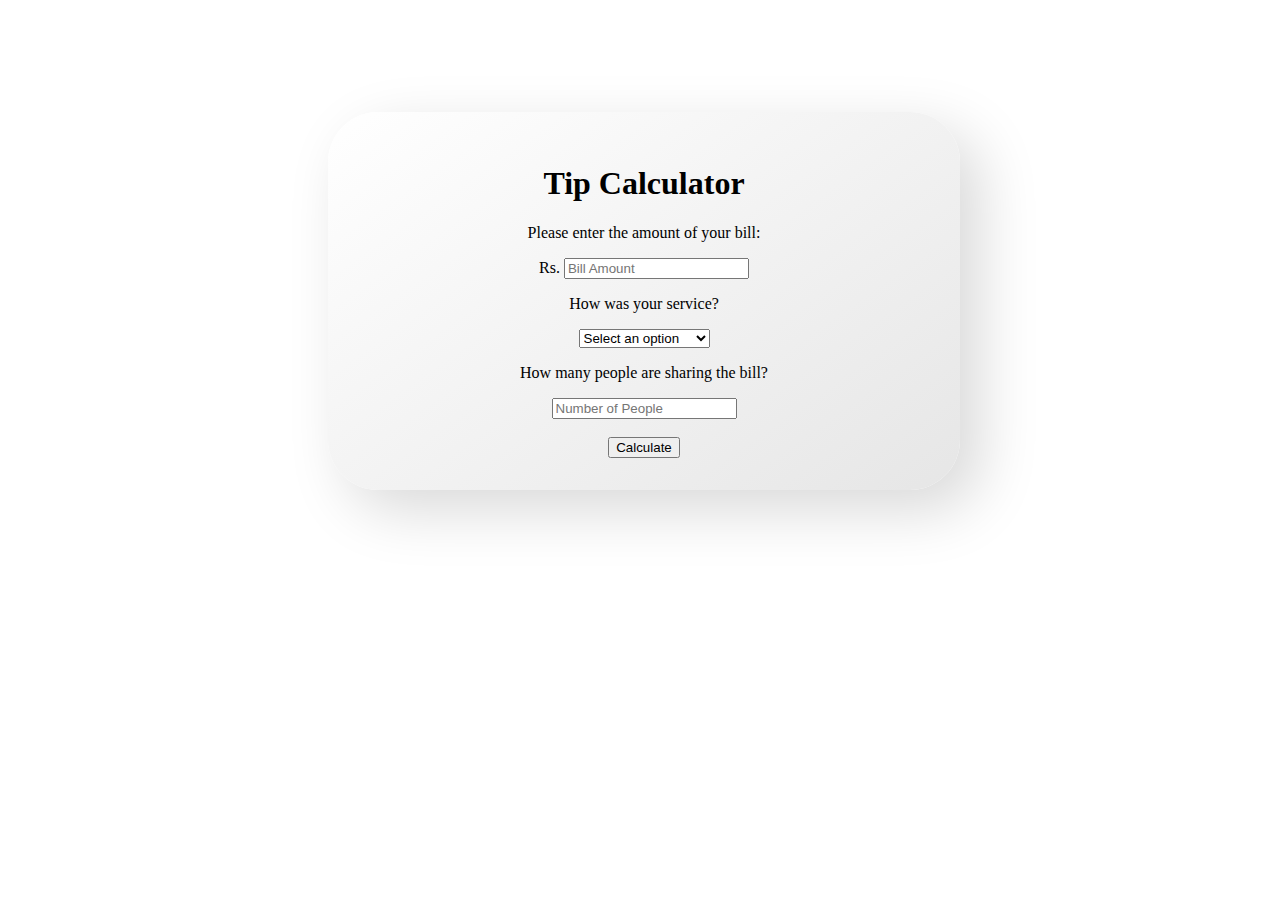
<file: Day 1/TipCalculator/index.html>
<!DOCTYPE html>
<html lang="en">
    <head>
        <meta charset="utf-8">
        <meta http-equiv="X-UA-Compatible" content="IE=edge">
        <title>Tip Calculator</title>
        <meta name="description" content="">
        <meta name="viewport" content="width=device-width, initial-scale=1">
        <link rel="stylesheet" href="./css/style.css">
    </head>
    <body>
       <div class="container">
           <div class="calculator-container">
                <div class="heading">
                    <h1>Tip Calculator</h1>
                </div>
                <form action="">
                    <div class="bill-amount">
                        <p>Please enter the amount of your bill: </p>
                        <label for="bill">Rs. </label><input id="bill" type="text" placeholder="Bill Amount">
                    </div>
                    <div class="service-container">
                        <p>How was your service?</p>
                        <label for="service"></label><select name="" id="service">
                            <option disabled selected value="0">Select an option</option>
                            <option value="0.35">35&#37; &#45; Amazing</option>
                            <option value="0.25">25&#37; &#45; Good</option>
                            <option value="0.20">20&#37; &#45; Satisfactory</option>
                            <option value="0.15">15&#37; &#45; Bad</option>
                            <option value="0.10">10&#37; &#45; Disgusting</option>
                        </select>
                    </div>
                </form>
                <div class="people">
                    <p>How many people are sharing the bill?</p>
                    <label for="numOfPeople"></label><input type="text" name="" id="numOfPeople" placeholder="Number of People">
                    <br>
                    <br>
                    <button id="calculate-btn" type="button">Calculate</button>
                </div>
           </div>
           <div id="tip-container">
               Rs. <span id="tip">0.00</span> <small id="each">each</small>
           </div>
       </div>
        <script src="js/index.js" type="text/javascript"></script>
    </body>
</html>
</file>
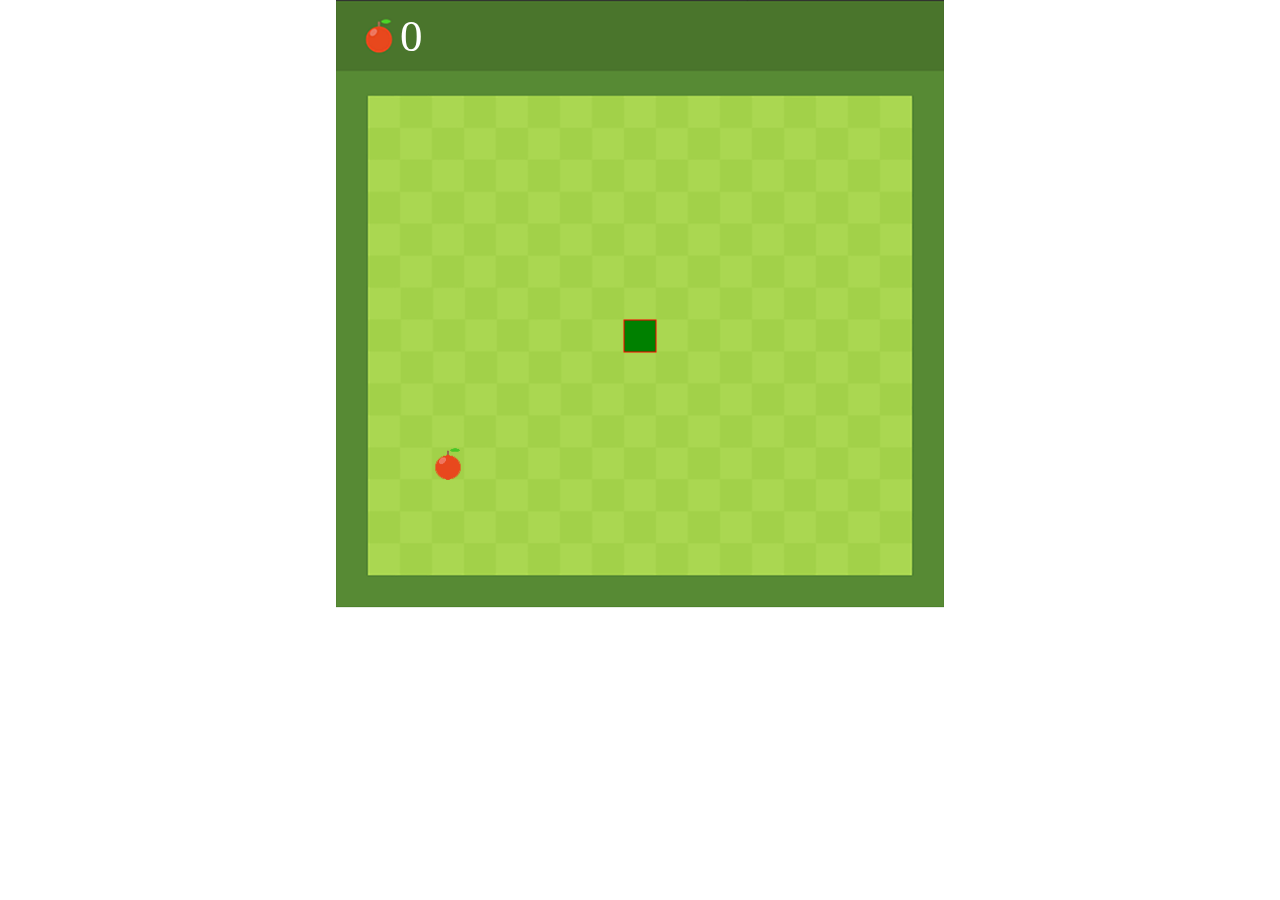
<file: Day 100/Snake Game/index.html>
<!DOCTYPE html>
<html>
  <head>
    <meta charset="utf-8" />
    <meta http-equiv="X-UA-Compatible" content="IE=edge" />
    <title>Snake Game</title>
    <meta name="description" content="" />
    <meta name="viewport" content="width=device-width, initial-scale=1" />
    <link rel="stylesheet" href="./style.css" />
  </head>
  <body>
    <canvas class="game" id="game"></canvas>
    <script src="./app.js" async defer></script>
  </body>
</html>
</file>
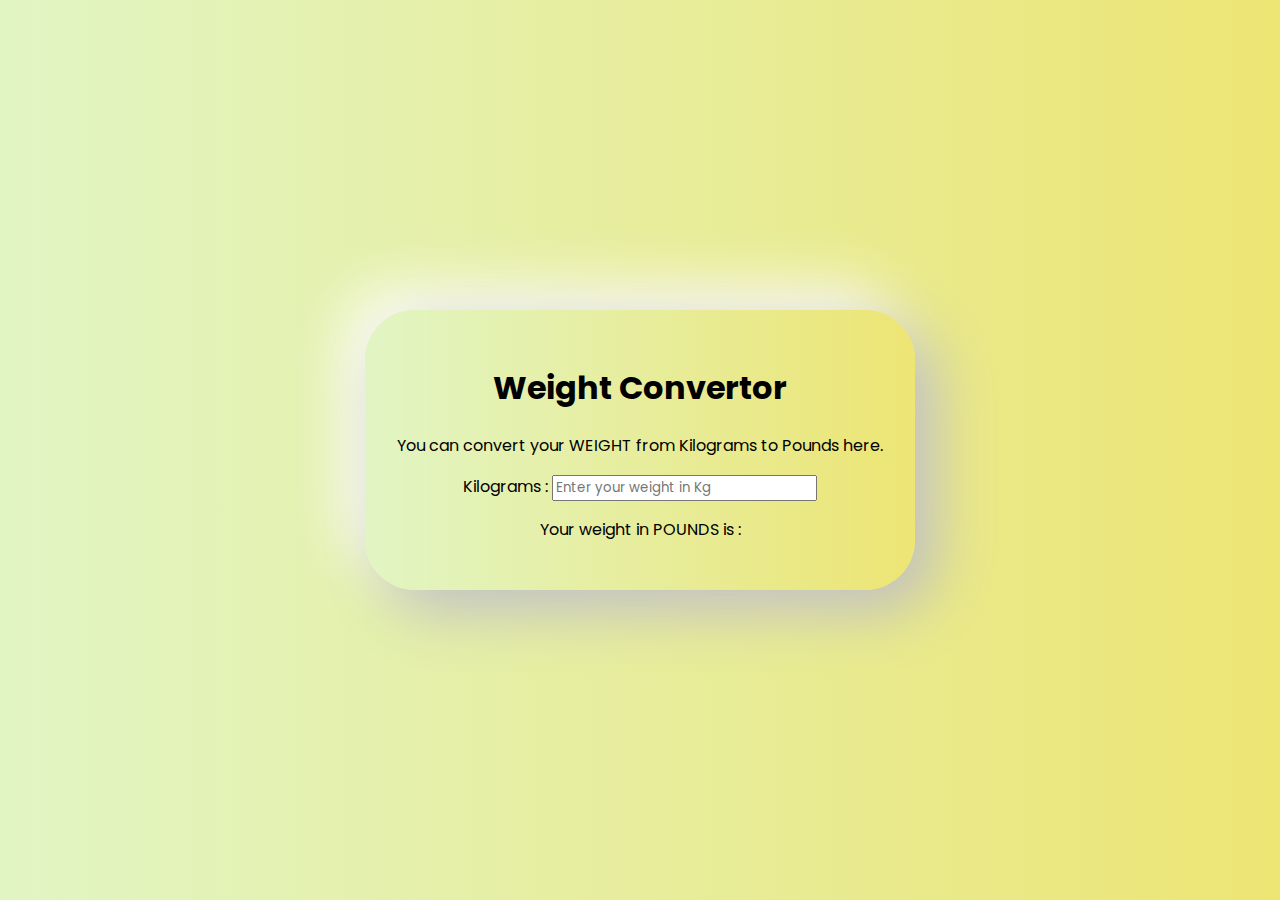
<file: Day 11/Weight Converter/index.html>
<!DOCTYPE html>
<html>
  <head>
    <meta charset="utf-8" />
    <meta http-equiv="X-UA-Compatible" content="IE=edge" />
    <title></title>
    <meta name="description" content="" />
    <meta name="viewport" content="width=device-width, initial-scale=1" />
    <link rel="stylesheet" href="./css/style.css" />
  </head>
  <body>
    <div class="container">
      <form action="">
        <h1>Weight Convertor</h1>
        <p>You can convert your WEIGHT from Kilograms to Pounds here.</p>
        <label for="weight-converter">Kilograms : </label>
        <input type="text" step="5" placeholder="Enter your weight in Kg"/>
        <p>Your weight in POUNDS is : <span id="convertedWeight"></span></p>
      </form>
    </div>

    <script src="./js/app.js" async defer></script>
  </body>
</html>
</file>
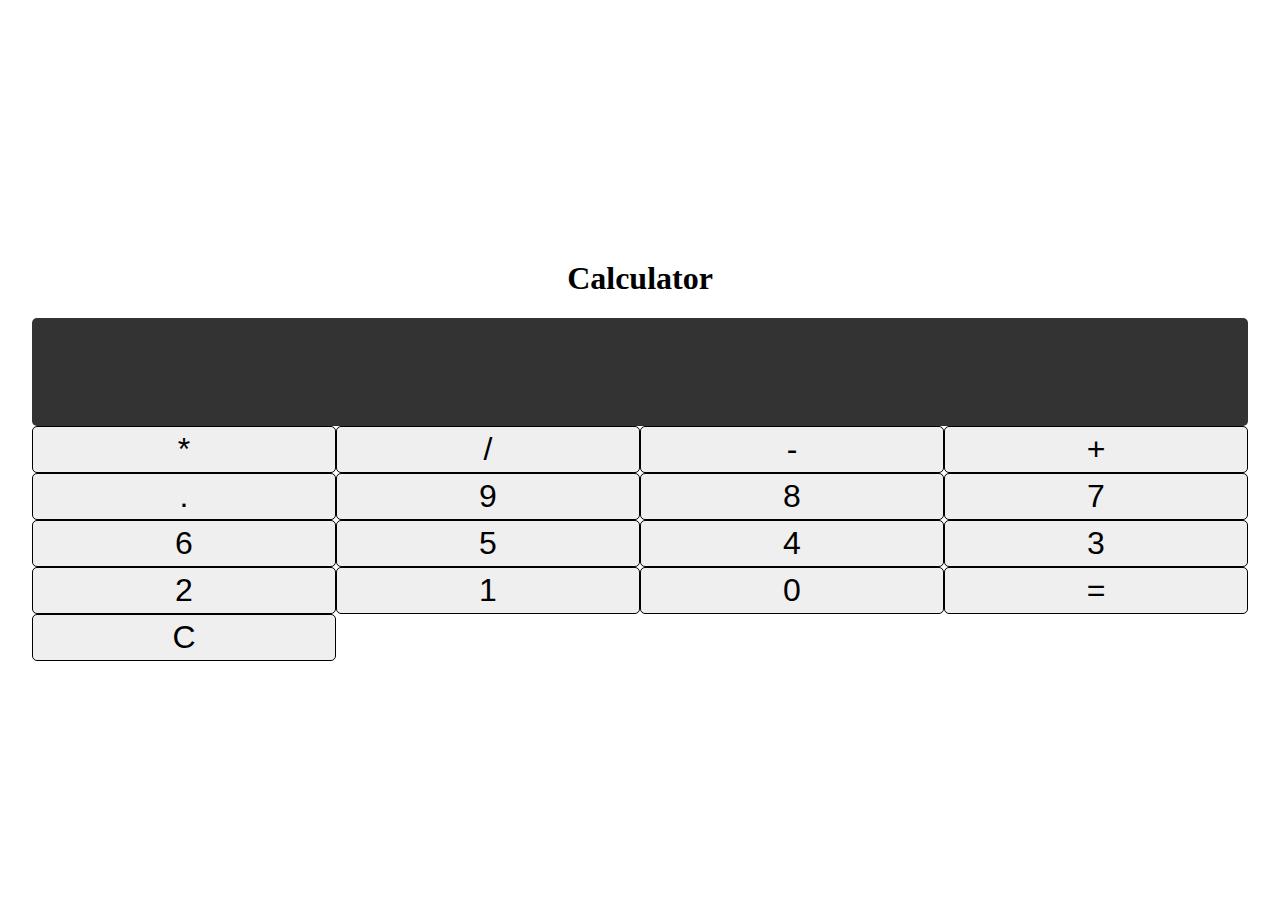
<file: Day 12/JavaScript Calculator/index.html>
<!DOCTYPE html>
<html>
  <head>
    <meta charset="utf-8" />
    <meta http-equiv="X-UA-Compatible" content="IE=edge" />
    <title></title>
    <meta name="description" content="" />
    <meta name="viewport" content="width=device-width, initial-scale=1" />
    <link rel="stylesheet" href="./css/style.css" />
    <link
      href="https://cdn.jsdelivr.net/npm/bootstrap@5.0.0-beta1/dist/css/bootstrap.min.css"
      rel="stylesheet"
      integrity="sha384-giJF6kkoqNQ00vy+HMDP7azOuL0xtbfIcaT9wjKHr8RbDVddVHyTfAAsrekwKmP1"
      crossorigin="anonymous"
    />
  </head>
  <body>
    <section class="calculator">
        <h1>Calculator</h1>
      <form action="">
        <input
          type="text"
          name="result-screen"
          id="result-screen"
          class="result-screen"
        />
      </form>

      <div class="buttons">
<!--         using bootstrap for buttons -->
        <button type="button" class="btn" data-num="*">*</button>
        <button type="button" class="btn" data-num="/">/</button>
        <button type="button" class="btn" data-num="-">-</button>
        <button type="button" class="btn" data-num="+">+</button>
        <button type="button" class="btn" data-num=".">.</button>
        <button type="button" class="btn" data-num="9">9</button>
        <button type="button" class="btn" data-num="8">8</button>
        <button type="button" class="btn" data-num="7">7</button>
        <button type="button" class="btn" data-num="6">6</button>
        <button type="button" class="btn" data-num="5">5</button>
        <button type="button" class="btn" data-num="4">4</button>
        <button type="button" class="btn" data-num="3">3</button>
        <button type="button" class="btn" data-num="2">2</button>
        <button type="button" class="btn" data-num="1">1</button>
        <button type="button" class="btn" data-num="0">0</button>
        <button type="button" class="btn-equal">=</button>
        <button type="button" class="btn-clear">C</button>
      </div>
    </section>
    <script
      src="https://cdn.jsdelivr.net/npm/bootstrap@5.0.0-beta1/dist/js/bootstrap.bundle.min.js"
      integrity="sha384-ygbV9kiqUc6oa4msXn9868pTtWMgiQaeYH7/t7LECLbyPA2x65Kgf80OJFdroafW"
      crossorigin="anonymous"
    ></script>
    <script src="./js/app.js" async defer></script>
  </body>
</html>
</file>
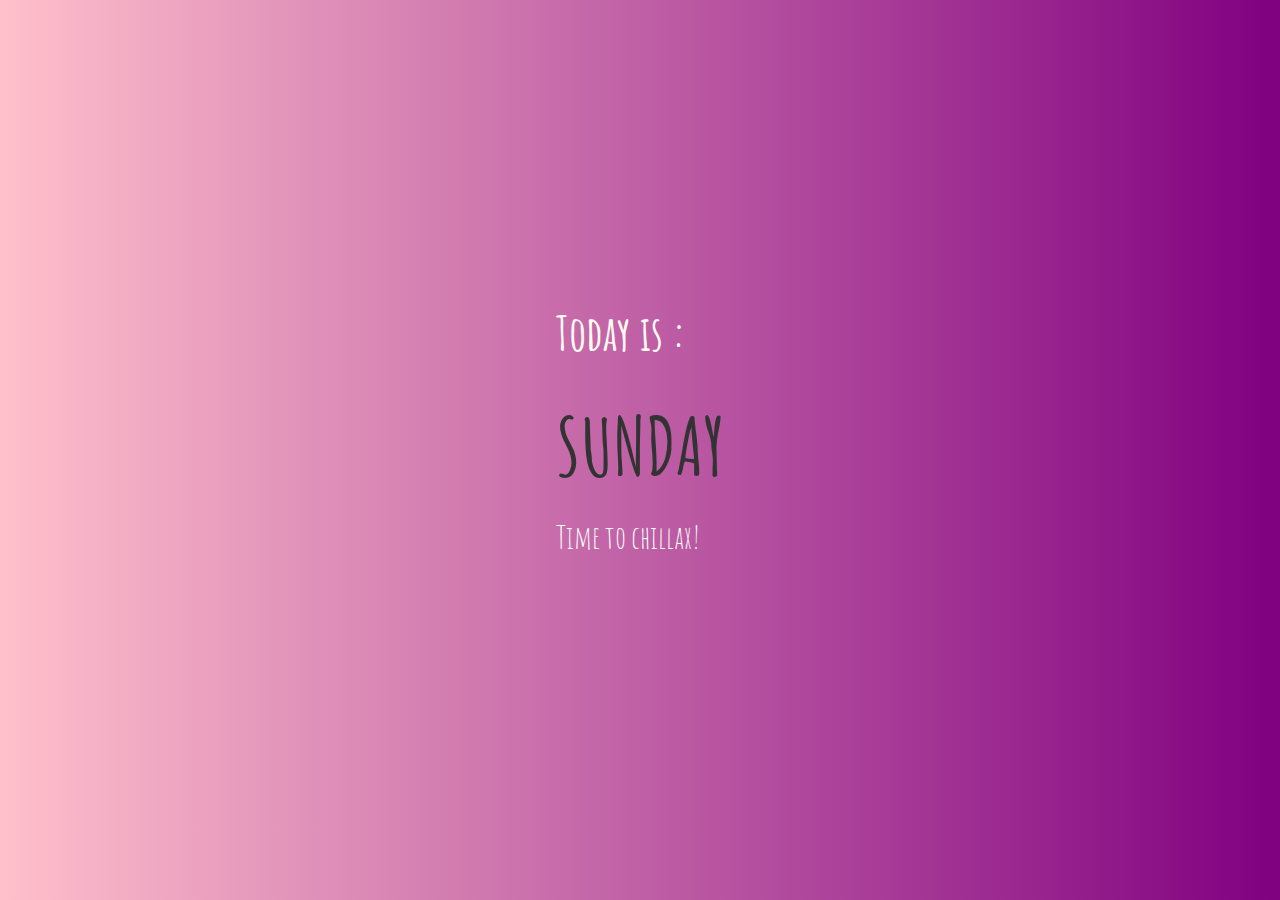
<file: Day 13/Today/index.html>
<!DOCTYPE html>
<html>
    <head>
        <meta charset="utf-8">
        <meta http-equiv="X-UA-Compatible" content="IE=edge">
        <title></title>
        <meta name="description" content="">
        <meta name="viewport" content="width=device-width, initial-scale=1">
        <link rel="stylesheet" href="./css/style.css">
    </head>
    <body>
        <div class="container">
            <h1>Today is : </h1>
            <div class="weekday">
                <span class="" id="weekday">
                    Display Day of The Week.
                </span>
                <br>
                <br>
                <span id="quote">A quote</span>
            </div>
        </div>
        
        <script src="./js/app.js" async defer></script>
    </body>
</html>
</file>
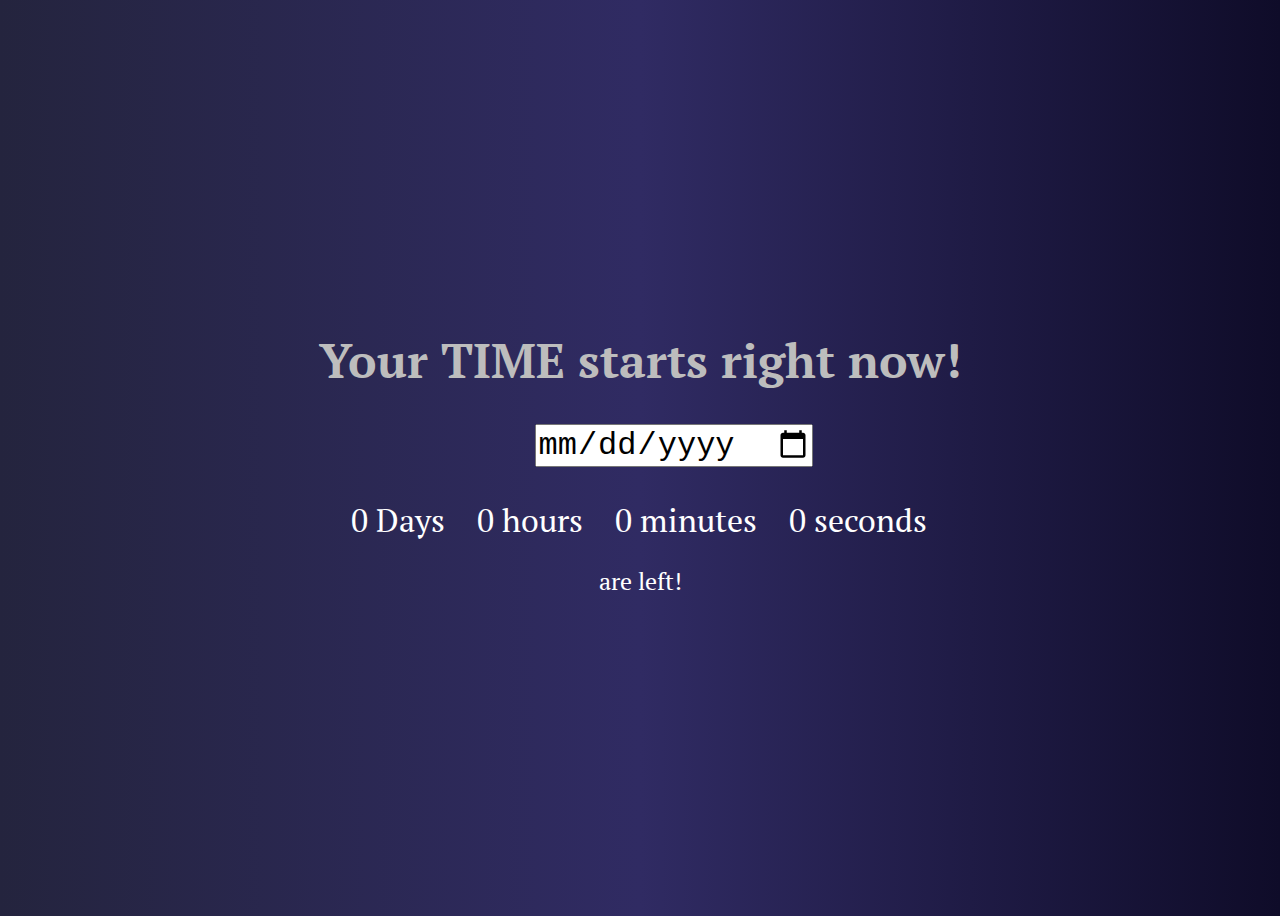
<file: Day 14/Timer/index.html>
<!DOCTYPE html>
<html>
  <head>
    <meta charset="utf-8" />
    <meta http-equiv="X-UA-Compatible" content="IE=edge" />
    <title></title>
    <meta name="description" content="" />
    <meta name="viewport" content="width=device-width, initial-scale=1" />
    <link rel="stylesheet" href="./css/style.css" />
  </head>
  <body>
    <div class="container">
        <h1>Your TIME starts right now!</h1>
      <div class="dateInput">
        <input type="date" name="endDate" />
      </div>
      <div class="clock">
        <span><span class="days">0</span> Days</span
        ><span><span class="hours">0</span> hours</span
        ><span><span class="minutes">0</span> minutes</span
        ><span><span class="seconds">0</span> seconds</span>
      </div>
      <p>are left!</p>
    </div>
    <script src="./js/app.js" async defer></script>
  </body>
</html>
</file>
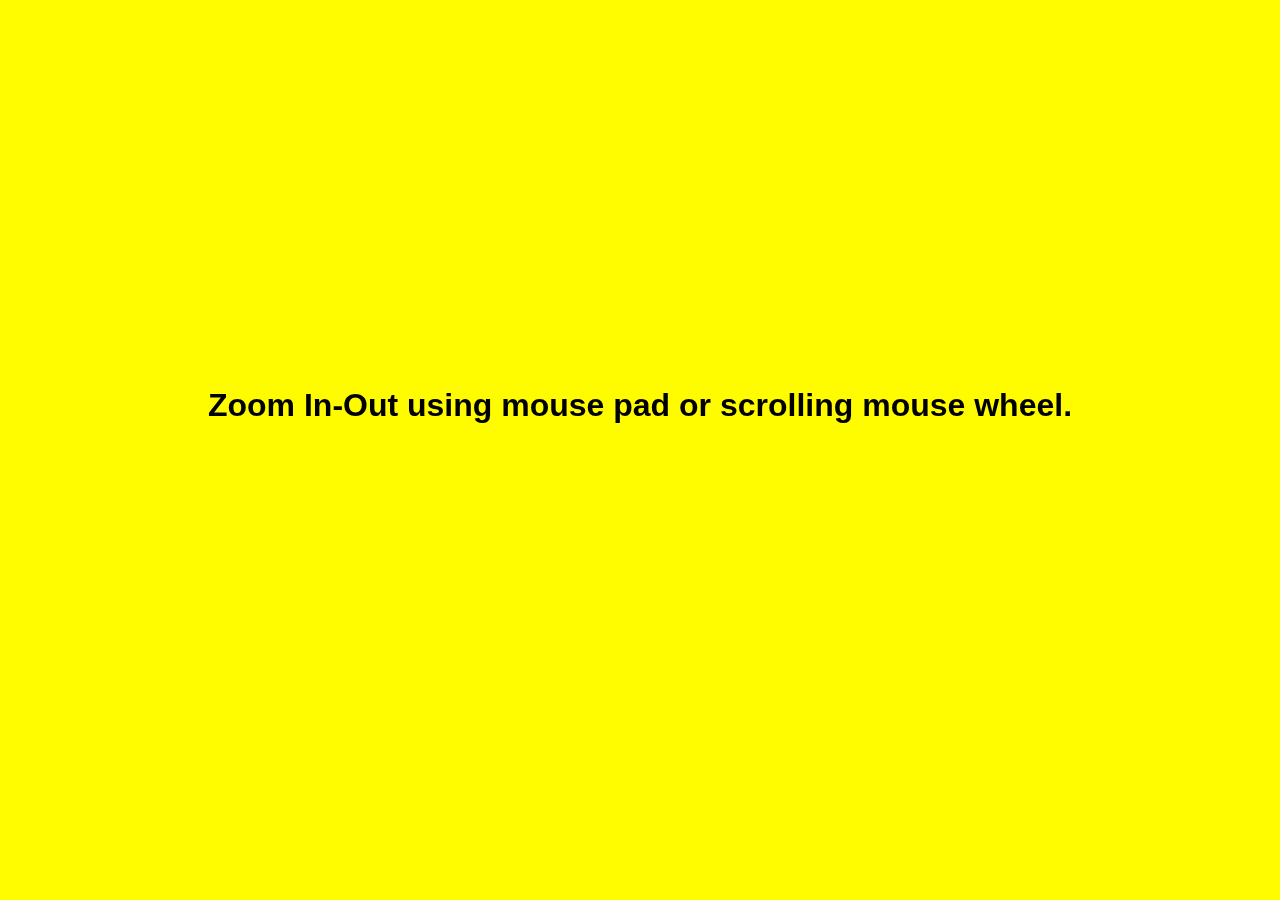
<file: Day 16/Zoom In-Out/index.html>
<!DOCTYPE html>
    <head>
        <meta charset="utf-8">
        <meta http-equiv="X-UA-Compatible" content="IE=edge">
        <title></title>
        <meta name="description" content="">
        <meta name="viewport" content="width=device-width, initial-scale=1">
        <link rel="stylesheet" href="./css/style.css">
    </head>
    <body>
        <div class="container">
            <h1>Zoom In-Out using mouse pad or scrolling mouse wheel.</h1>
        </div>
        <script src="./js/app.js" async defer></script>
    </body>
</html>
</file>
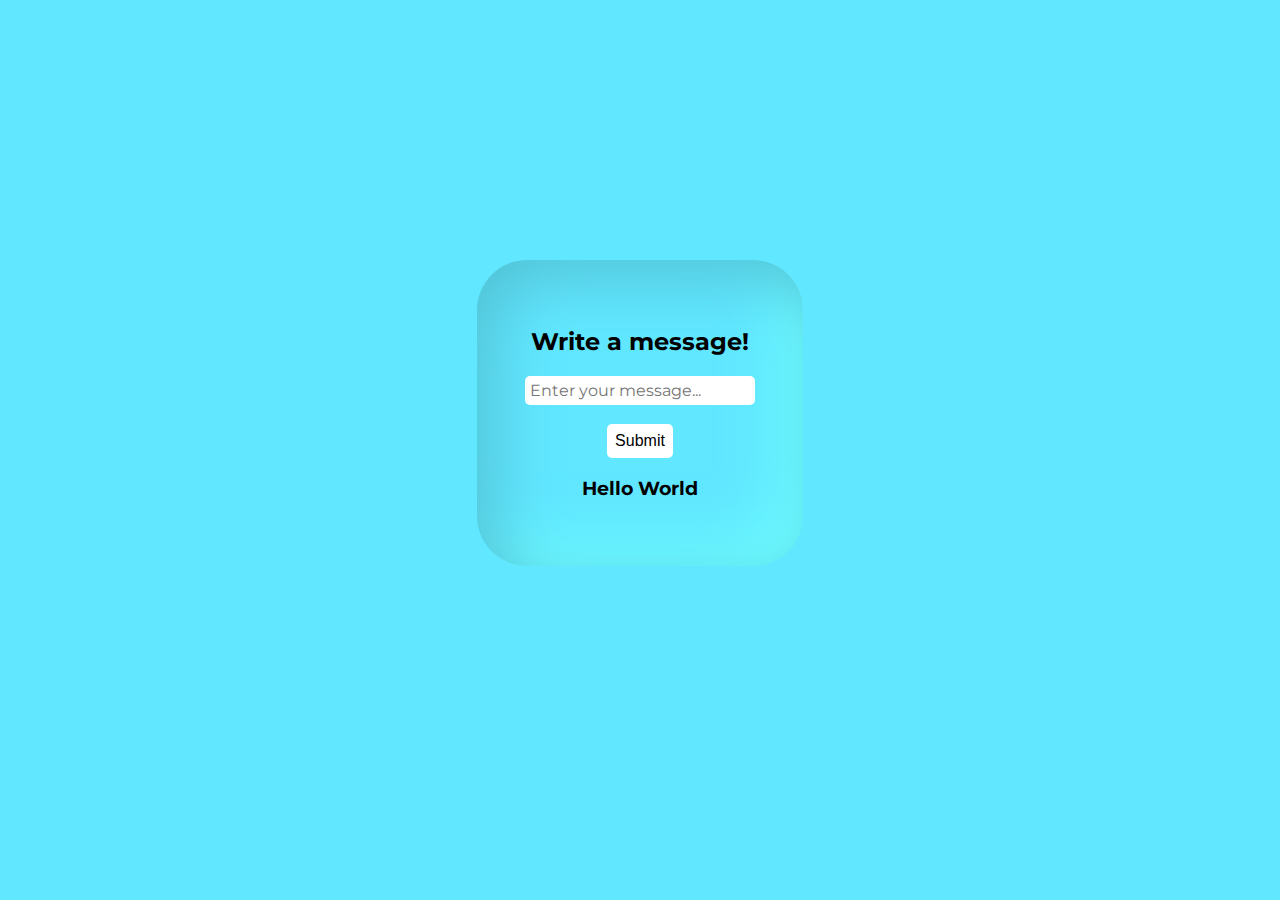
<file: Day 17/Message/index.html>
<!DOCTYPE html>
<html>
  <head>
    <meta charset="utf-8" />
    <meta http-equiv="X-UA-Compatible" content="IE=edge" />
    <title></title>
    <meta name="description" content="" />
    <meta name="viewport" content="width=device-width, initial-scale=1" />
    <link rel="stylesheet" href="./css/style.css" />
  </head>
  <body>
    <div class="container">
      <h2>Write a message!</h2>
      <form action="" id="form">
        <input
          type="text"
          class="message"
          id="message"
          placeholder="Enter your message..."
        />
        <br />
        <br />
        <button type="submit" class="submit" id="submit">Submit</button>
      </form>
      <h5 class="for-invalid-input">Please enter a value</h5>
      <!-- <h3 class="last-message">Last message is delivered.</h3> -->
      <h3 class="message-content">Hello World</h3>
    </div>
    <script
      src="https://code.jquery.com/jquery-3.5.1.slim.min.js"
      integrity="sha256-4+XzXVhsDmqanXGHaHvgh1gMQKX40OUvDEBTu8JcmNs="
      crossorigin="anonymous"
    ></script>
    <script src="./js/app.js" async defer></script>
  </body>
</html>
</file>
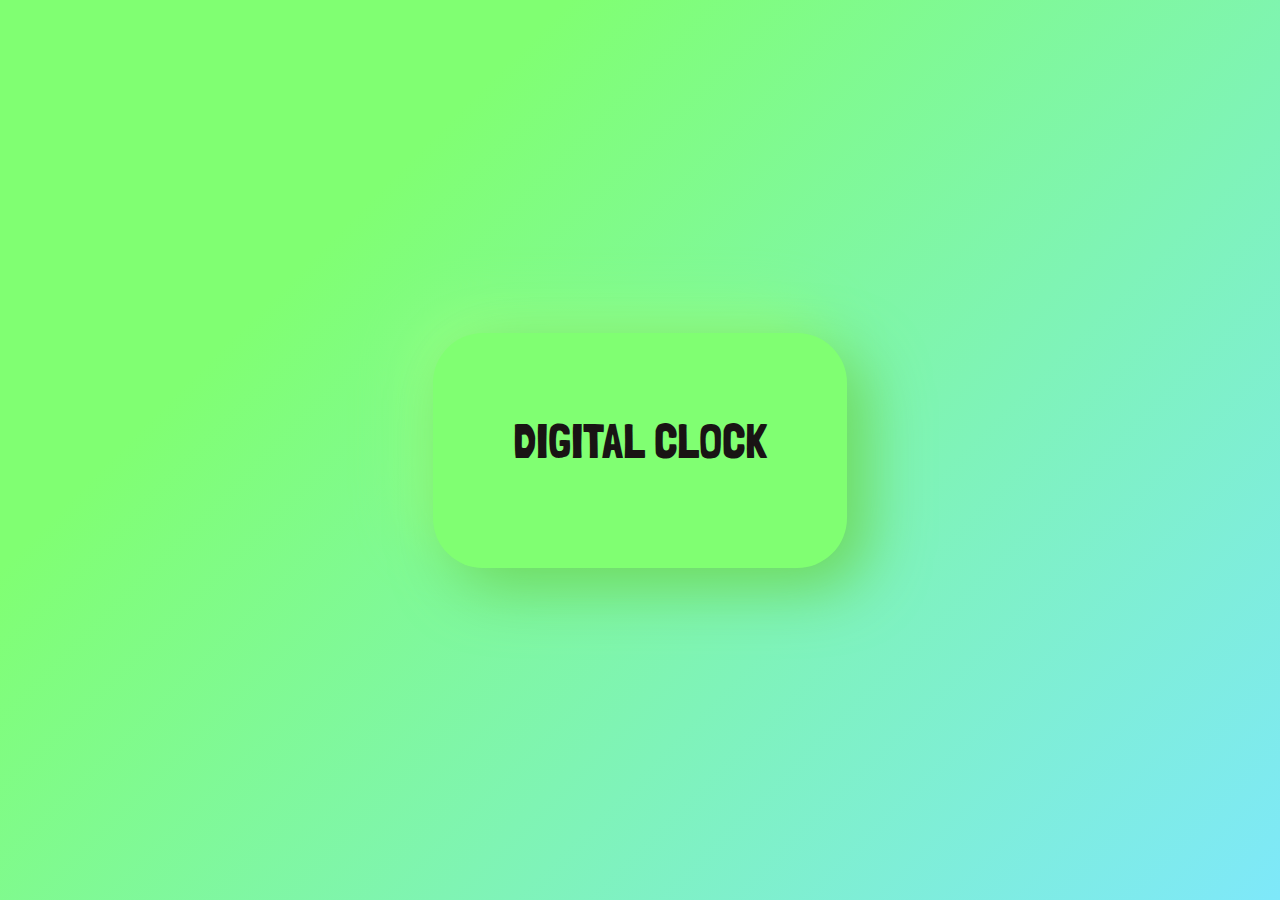
<file: Day 18/Digital Clock/index.html>
<!DOCTYPE html>
<html>
  <head>
    <meta charset="utf-8" />
    <meta http-equiv="X-UA-Compatible" content="IE=edge" />
    <title>Digital Clock</title>
    <meta name="description" content="" />
    <meta name="viewport" content="width=device-width, initial-scale=1" />
    <link rel="stylesheet" href="./css/style.css" />
  </head>
  <body>
    <div class="container">
      <span>DIGITAL CLOCK</span>
      <br />
      <br />
      <div class="digital-clock" id="digital-clock"></div>
    </div>
    <script src="./js/app.js" async defer></script>
  </body>
</html>
</file>
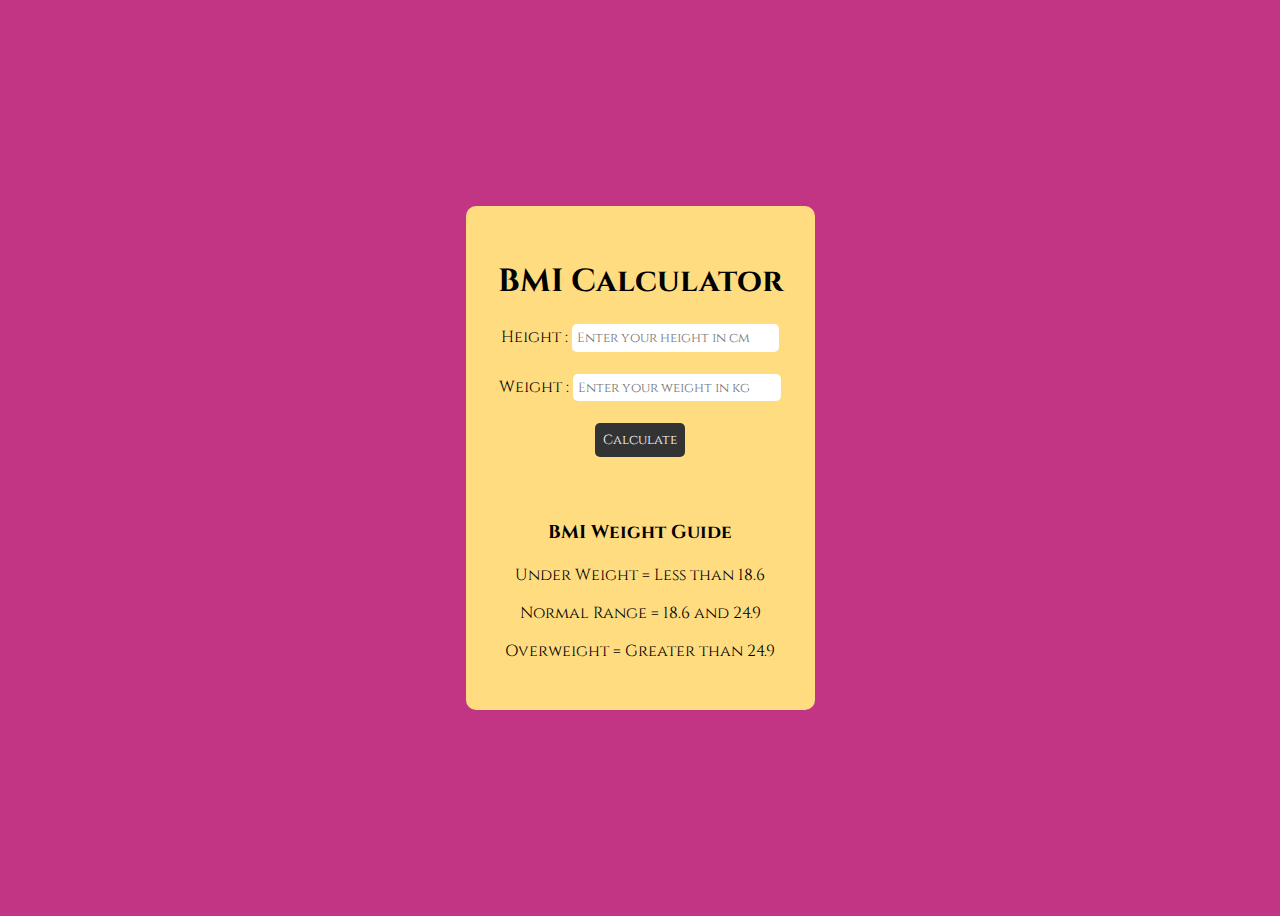
<file: Day 19/BMI Calculator/index.html>
<!DOCTYPE html>
<html>
  <head>
    <meta charset="utf-8" />
    <meta http-equiv="X-UA-Compatible" content="IE=edge" />
    <title></title>
    <meta name="description" content="" />
    <meta name="viewport" content="width=device-width, initial-scale=1" />
    <link rel="stylesheet" href="./css/style.css" />
  </head>
  <body>
    <div class="container">
      <h1>BMI Calculator</h1>
      <form action="" class="form" id="form">
        <span class="height"
          ><label for="height">Height : </label
          ><input type="text" id="height" placeholder="Enter your height in cm"
        /></span>
        <br />
        <br />
        <span class="weight"
          ><label for="weight">Weight : </label
          ><input type="text" id="weight" placeholder="Enter your weight in kg"
        /></span>
        <br />
        <br />
        <button class="calculate" id="calculate">Calculate</button><br /><br />
        <div class="result"></div>
        <br />
        <div id="weight-guide">
          <h3>BMI Weight Guide</h3>
          <p>Under Weight = Less than 18.6</p>
          <p>Normal Range = 18.6 and 24.9</p>
          <p>Overweight = Greater than 24.9</p>
        </div>
      </form>
    </div>
    <script src="./js/app.js" async defer></script>
  </body>
</html>
</file>
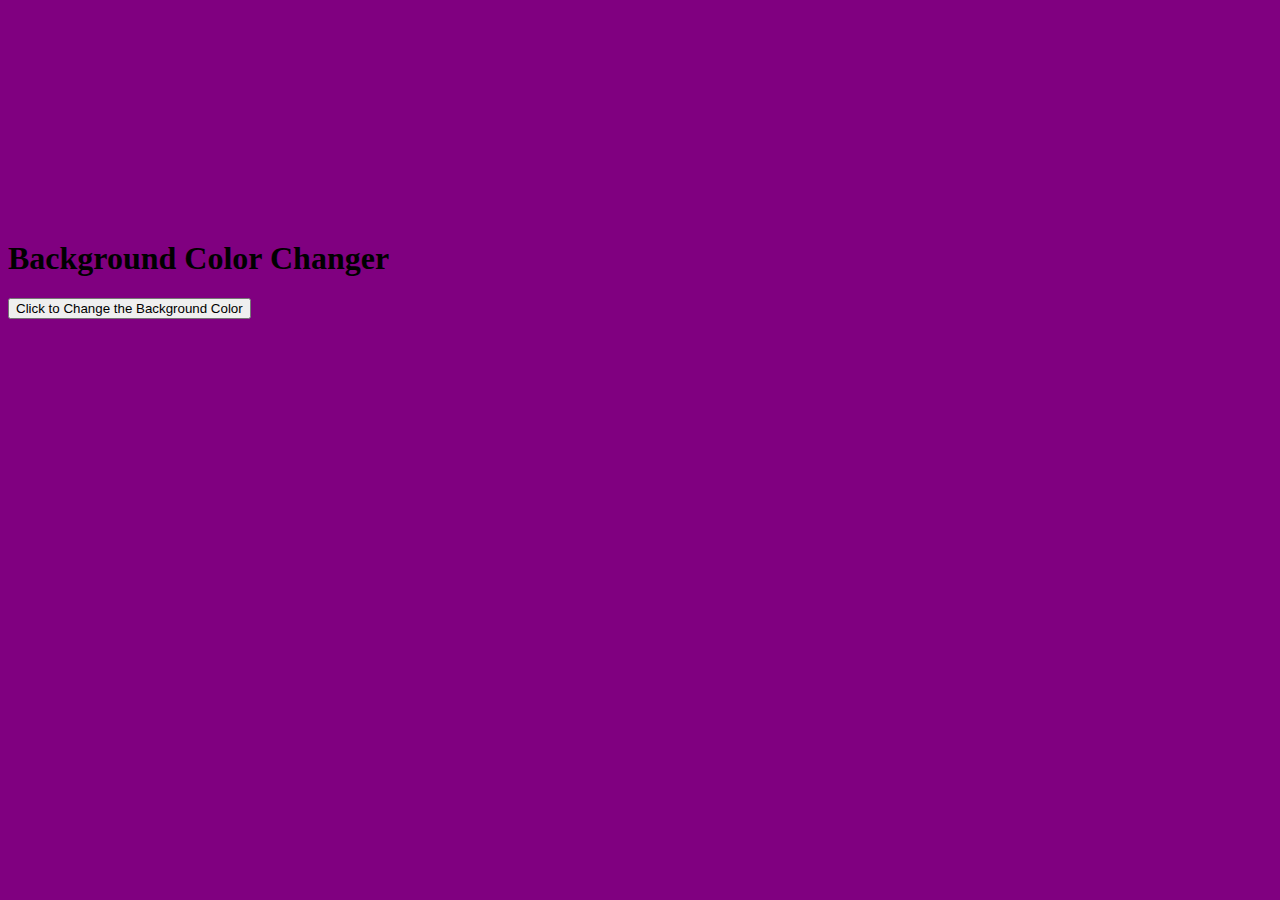
<file: Day 2/Background Color Changer/index.html>
<!DOCTYPE html>
<html>
    <head>
        <meta charset="utf-8">
        <meta http-equiv="X-UA-Compatible" content="IE=edge">
        <title>Background Color Changer</title>
        <meta name="description" content="">
        <meta name="viewport" content="width=device-width, initial-scale=1">
        <link rel="stylesheet" href="./css/style.css">
        <!-- bootstrap stylesheet -->
        <link href="https://cdn.jsdelivr.net/npm/bootstrap@5.0.0-beta1/dist/css/bootstrap.min.css" rel="stylesheet" integrity="sha384-giJF6kkoqNQ00vy+HMDP7azOuL0xtbfIcaT9wjKHr8RbDVddVHyTfAAsrekwKmP1" crossorigin="anonymous">
    </head>
    <body>
        <div class="container">
            <div class="text-center">
                <h1>Background Color Changer</h1>
                <a href="#"><button type="button" class="btn btn-outline-dark">Click to Change the Background Color</button></a>
            </div>
        </div>
        <!-- jquery script -->
        <script src="https://code.jquery.com/jquery-3.5.1.min.js" integrity="sha256-9/aliU8dGd2tb6OSsuzixeV4y/faTqgFtohetphbbj0=" crossorigin="anonymous"></script>
        <!-- bootstrap script -->
        <script src="https://cdn.jsdelivr.net/npm/bootstrap@5.0.0-beta1/dist/js/bootstrap.bundle.min.js" integrity="sha384-ygbV9kiqUc6oa4msXn9868pTtWMgiQaeYH7/t7LECLbyPA2x65Kgf80OJFdroafW" crossorigin="anonymous"></script>
        <script src="./js/index.js" async defer></script>
    </body>
</html>
</file>
<file: Day 1/TipCalculator/css/style.css>
.container {
    text-align: center;
    height: 100%;
    width: 50%;
    padding: 2rem 0 2rem 0;
    margin: 7rem 0 0 20rem;
    border-radius: 50px;
    background: linear-gradient(145deg, #ffffff, #e6e6e6);
    box-shadow:  20px 20px 60px #d9d9d9, 
                -20px -20px 60px #ffffff;
}
</file>
<file: Day 100/Snake Game/style.css>
* {
  margin: 0;
  padding: 0;
}
canvas {
  display: block;
  margin: 0 auto;
}
</file>
<file: Day 11/Weight Converter/css/style.css>
@import url("https://fonts.googleapis.com/css2?family=Poppins&display=swap");

* {
  box-sizing: border-box;
}

body {
  display: flex;
  align-items: center;
  justify-content: center;
  min-height: 100vh;
  margin: 0;
  text-align: center;
  font-family: "Poppins", sans-serif;
  background: #ede574; /* fallback for old browsers */
  background: -webkit-linear-gradient(
    to right,
    #e1f5c4,
    #ede574
  ); /* Chrome 10-25, Safari 5.1-6 */
  background: linear-gradient(
    to right,
    #e1f5c4,
    #ede574
  ); /* W3C, IE 10+/ Edge, Firefox 16+, Chrome 26+, Opera 12+, Safari 7+ */
}

.container {
  background: #ede574; /* fallback for old browsers */
  background: -webkit-linear-gradient(
    to right,
    #e1f5c4,
    #ede574
  ); /* Chrome 10-25, Safari 5.1-6 */
  background: linear-gradient(
    to right,
    #e1f5c4,
    #ede574
  ); /* W3C, IE 10+/ Edge, Firefox 16+, Chrome 26+, Opera 12+, Safari 7+ */
  border-radius: 50px;
  padding: 2rem 2rem 2rem 2rem;
  box-shadow: 20px 20px 60px #bebebe, -20px -20px 60px #ffffff;
}
input {
    font-family: "Poppins", sans-serif;
  }
.error {
  color: red;
}

.successfull {
  color: green;
}
</file>
<file: Day 12/JavaScript Calculator/css/style.css>
* {
    box-sizing: border-box;
}
h1 {
    display: flex;
    align-items: center;
    justify-content: center;
}
body {
    display: flex;
    align-items: center;
    justify-content: center;
    margin: 0;
    padding: 0;
    min-height: 100vh;
    width: auto;
}

.calculator {
    flex: 0 0 95%;
}

.result-screen {
    width: 100%;
    font-size: 5rem;
    padding: 0.5rem;
    background: #333;
    color: white;
    border:none;
    border-radius: 5px;
}

.buttons {
    display: flex;
    flex-wrap: wrap;
}

button {
    font-size: 2rem;
    flex: 0 0 25%;
    border: 0.1rem solid black;
    border-radius: 5px;
    padding: 0.25rem 0;
}

button:hover {
    background: azure;
}
</file>
<file: Day 13/Today/css/style.css>
@import url('https://fonts.googleapis.com/css2?family=Amatic+SC&display=swap');

* {
    box-sizing: border-box;
}

body {
    display: flex;
    align-items: center;
    justify-content: center;
    min-height: 90vh;
    width: auto;
    background: #800080;  /* fallback for old browsers */
    background: -webkit-linear-gradient(to right, #ffc0cb, #800080);  /* Chrome 10-25, Safari 5.1-6 */
    background: linear-gradient(to right, #ffc0cb, #800080); /* W3C, IE 10+/ Edge, Firefox 16+, Chrome 26+, Opera 12+, Safari 7+ */
    font-family: 'Amatic SC', cursive;
}

h1 {
    font-size: 3rem;
    color: floralwhite;
}

#weekday {
    font-size: 5rem;
    color: #333;
    text-transform: uppercase;
    font-weight: 800;
}

#quote {
    font-size: 2rem;
    color: mintcream;
}
</file>
<file: Day 14/Timer/css/style.css>
@import url("https://fonts.googleapis.com/css2?family=PT+Serif:wght@700&display=swap");

* {
  box-sizing: border-box;
}

body {
  display: flex;
  align-items: center;
  justify-content: center;
  min-height: 100vh;
  width: auto;
  background: #0f0c29; /* fallback for old browsers */
  background: -webkit-linear-gradient(
    to right,
    #24243e,
    #302b63,
    #0f0c29
  ); /* Chrome 10-25, Safari 5.1-6 */
  background: linear-gradient(
    to right,
    #24243e,
    #302b63,
    #0f0c29
  ); /* W3C, IE 10+/ Edge, Firefox 16+, Chrome 26+, Opera 12+, Safari 7+ */

  font-family: "PT Serif", serif;
}

input {
  font-size: 2rem;
}
.dateInput {
  margin: 0 0 2rem 13.5rem;
}

span {
  color: #fff;
  font-size: 2rem;
  padding: 1rem 0 0 1rem;
}

p {
  color: #fff;
  text-align: center;
  font-size: 1.5rem;
}
h1 {
    font-size: 3rem;
    text-align: center;
    color: rgb(189, 189, 189);
}

/* for mobile view */
@media only screen and (max-width: 600px) {
    input {
        font-size: 1rem;
    }
    .dateInput {
        margin: 0 0 0 5rem;
    }
    span {
        font-size: 1rem;
        padding: 0 0 0 1rem;
    }
    .clock {
        width: 360px;
        display: grid;
        padding: 1rem 0 0 5rem;
    }
    p {
        font-size: 0.7rem;
        margin-left: -3.5rem;
    }
    h1 {
        font-size: 1.5rem;
        display: table-caption;
        padding-left: 7.5rem;
        margin-top: -6rem;
    }
}
</file>
<file: Day 16/Zoom In-Out/css/style.css>
* {
    box-sizing: border-box;
}

body {
    display: flex;
    align-items: center;
    justify-content: center;
    min-height: 90vh;
    width: 100%;
    padding: 0;
    margin: 0;
    position: fixed;
    font-family: -apple-system, BlinkMacSystemFont, 'Segoe UI', Roboto, Oxygen, Ubuntu, Cantarell, 'Open Sans', 'Helvetica Neue', sans-serif;
    background: #fffc00;  
    text-align: center;
}

@media only screen and (max-width: 600px) {
    body {
        font-size: 1rem;
        padding: 1rem;
    }
}
</file>
<file: Day 17/Message/css/style.css>
@import url("https://fonts.googleapis.com/css2?family=Montserrat&display=swap");

* {
  box-sizing: border-box;
}

body {
  display: flex;
  align-items: center;
  justify-content: center;
  min-height: 90vh;
  text-align: center;
  background: #61e7ff;
  font-family: "Montserrat", sans-serif;
}
.container {
  padding: 3rem;
  border-radius: 50px;
  background: #61e7ff;
  box-shadow: inset 20px 20px 60px #52c4d9, inset -20px -20px 60px #70ffff;
}

input {
  font-family: "Montserrat", sans-serif;
  padding: 0.3rem;
  border-radius: 5px;
  border: none;
  outline: none;
  font-size: 1rem;
}
button {
  font-size: 1rem;
  outline: none;
  border: none;
  padding: 0.5rem;
  border-radius: 5px;
  cursor: pointer;
  background: #fff;
}
button:hover {
  background: #52c4d9;
  color: #fff;
}
.for-invalid-input {
  display: none;
  background-color: rgb(197, 61, 61);
  border-radius: 5px;
  padding: 0.2rem;
  color: #fff;
}
/* this will show the input message */
.show {
  display: block;
}
</file>
<file: Day 18/Digital Clock/css/style.css>
@import url("https://fonts.googleapis.com/css2?family=Londrina+Solid&display=swap");

* {
  box-sizing: border-box;
  padding: 0;
  margin: 0;
}

body {
  display: flex;
  align-items: center;
  justify-content: center;
  min-height: 100vh;
  text-align: center;
  background-color: #7ee8fa;
  background-image: linear-gradient(315deg, #7ee8fa 0%, #80ff72 74%);
  font-family: "Londrina Solid", cursive;
}

.container {
  border-radius: 50px;
  background: #80ff72;
  box-shadow: 20px 20px 60px #6dd961, -20px -20px 60px #93ff83;
  padding: 5rem;
  color: #191414;
  cursor: default;
}
span {
  font-size: 3rem;
}

.digital-clock {
  font-size: 2.5rem;
  letter-spacing: 0.3rem;
}
</file>
<file: Day 19/BMI Calculator/css/style.css>
@import url("https://fonts.googleapis.com/css2?family=Cinzel:wght@500&display=swap");
* {
  box-sizing: border-box;
  padding: 0;
}

body {
  display: flex;
  align-items: center;
  justify-content: center;
  min-height: 100vh;
  text-align: center;
  font-family: "Cinzel", serif;
  background: #c13584;
}

.container {
  background-color: #ffdc80;
  padding: 2rem;
  border-radius: 10px;
}
.result span {
  padding: 1rem;
  border-radius: 5px;
  background-color: rgb(255, 98, 98);
}

button {
  padding: 0.5rem;
  border: none;
  outline: none;
  border-radius: 5px;
  cursor: pointer;
  font-family: "Cinzel", serif;
  color: #fff;
  background-color: #333;
}

/* when hovering on the calculate button  */
button:hover {
  color: rgb(0, 0, 0);
  background-color: rgb(202, 202, 202);
}

input {
  padding: 0.3rem;
  border: none;
  outline: none;
  border-radius: 5px;
  font-family: "Cinzel", serif;
}
</file>
<file: Day 2/Background Color Changer/css/style.css>
.container {
    margin: 15rem 0 0 0;
}
</file>
